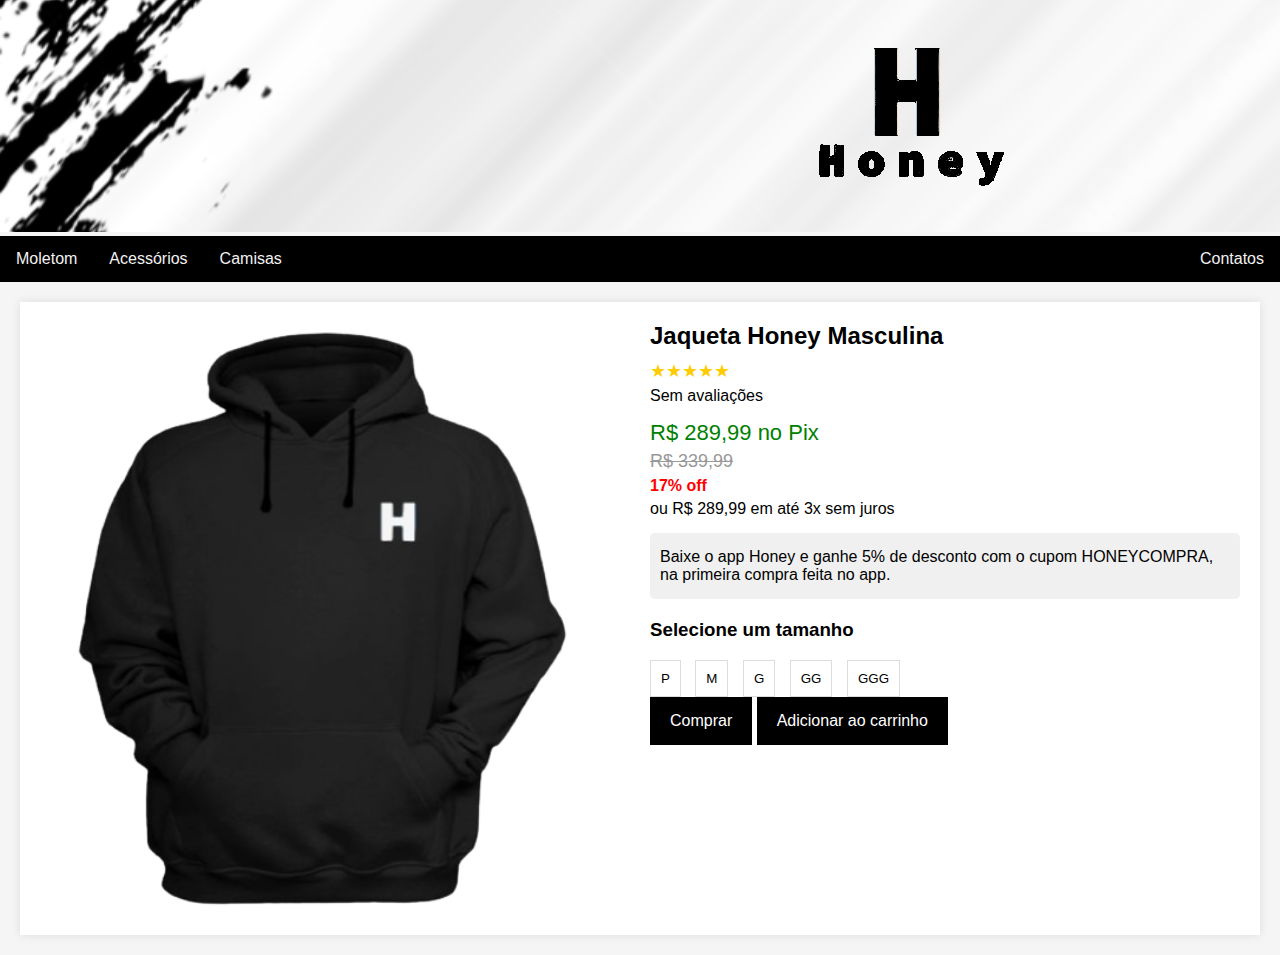
<file: ComprasMoletom.html>
<!DOCTYPE html>
<html lang="pt-BR">
<head>
    <meta charset="UTF-8">
    <meta name="viewport" content="width=device-width, initial-scale=1.0">
    <link rel="stylesheet" href="ComprasMoletom.css">
    <title>Produto - Loja Honey</title>
</head>

  <!-- Barra do logotipo -->
  <div class="logo-bar">
    <a href="PaginaPrincipal.html">
      <img src="./Imagens/background2.png" alt="Logotipo Loja Honey">
    </a>
  </div>

  <!-- Barra de navegação -->
  <div class="topnav">  
    <a href="PaginaMoletom.html">Moletom</a>
    <a href="#">Acessórios</a>
    <a href="#">Camisas</a>
    <a href="#" style="float:right">Contatos</a>
  </div>

<body>
    <div class="product-container">
        <!-- Imagens do produto -->
        <div class="product-images">
            <div class="main-image">
                <img src="Imagens/moletom.png" alt="Imagem principal do produto">
            </div>
        </div>

        <!-- Detalhes do produto -->
        <div class="product-details">
            <h1>Jaqueta Honey Masculina</h1>
            <div class="ratings">
                <span>★★★★★</span>
                <p>Sem avaliações</p>
            </div>
            <div class="price">
                <p class="discount-price">R$ 289,99 no Pix</p>
                <p class="original-price">R$ 339,99</p>
                <p class="discount-percentage">17% off</p>
                <p>ou R$ 289,99 em até 3x sem juros </p>
            </div>
            <div class="promo">
                <p>Baixe o app Honey e ganhe 5% de desconto com o cupom HONEYCOMPRA, na primeira compra feita no app.
            </div>

            <!-- Opções de tamanho -->
            <div class="sizes">
                <h3>Selecione um tamanho</h3>
                <div class="size-buttons">
                    <button>P</button>
                    <button>M</button>
                    <button>G</button>
                    <button>GG</button>
                    <button>GGG</button>
                </div>

        <!-- Botão de adicionar ao carrinho -->
        <button class="add-to-cart" id="buy-now">Comprar</button>
        <script>
            // Função para o botão "Comprar"
            document.getElementById("buy-now").addEventListener("click", function() {
                window.location.href = "PaginaComprarMoletom.html"; // URL de exemplo
            });
        </script>
        <button class="add-to-cart" id="add-to-cart">Adicionar ao carrinho</button>
        </div>
    </div>
</body>
</html>
</file>
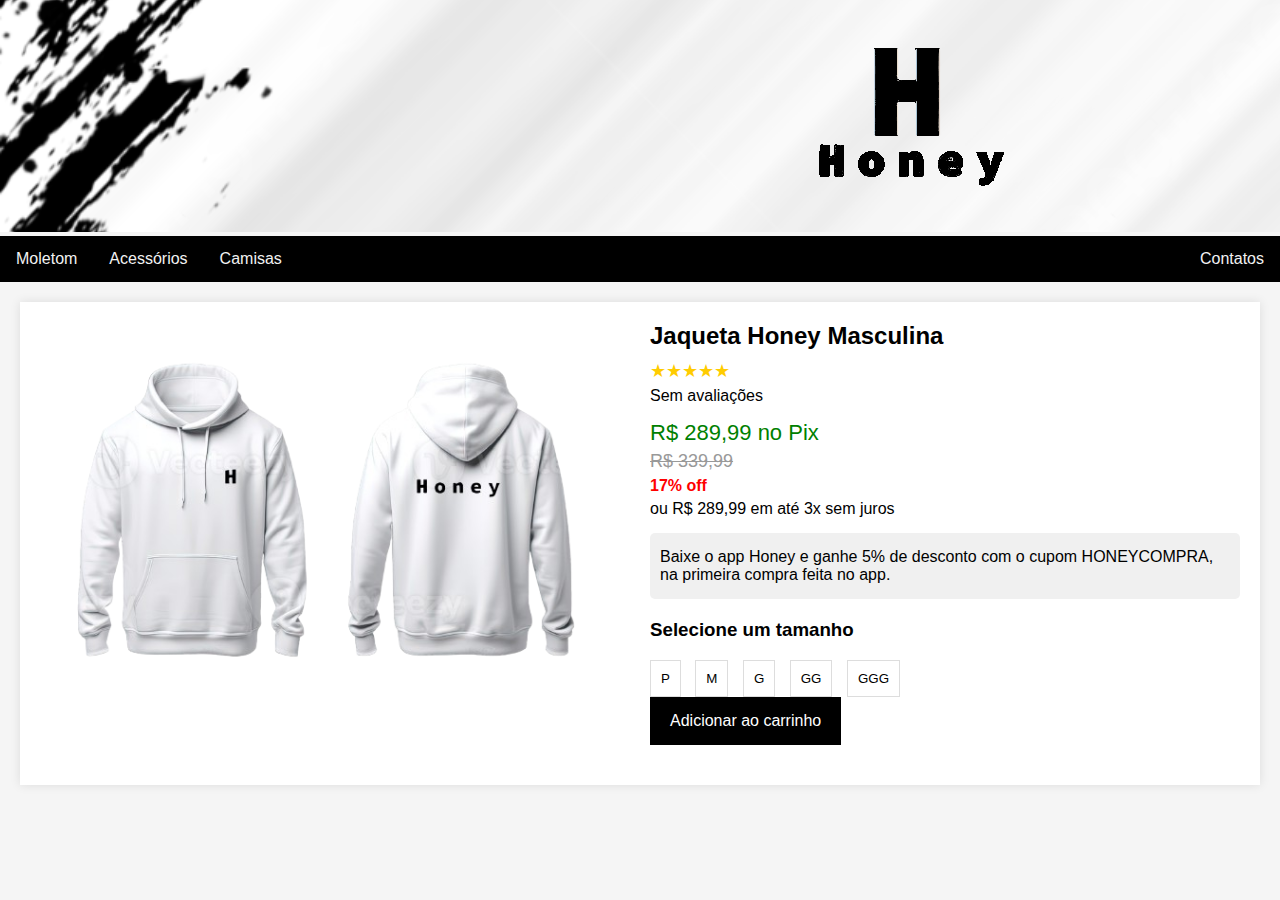
<file: ComprasMoletomBranco.html>
<!DOCTYPE html>
<html lang="pt-BR">
<head>
    <meta charset="UTF-8">
    <meta name="viewport" content="width=device-width, initial-scale=1.0">
    <link rel="stylesheet" href="ComprasMoletomBranco.css">
    <title>Produto - Loja Honey</title>
</head>

  <!-- Barra do logotipo -->
  <div class="logo-bar">
    <a href="PaginaPrincipal.html">
      <img src="./Imagens/background2.png" alt="Logotipo Loja Honey">
    </a>
  </div>

  <!-- Barra de navegação -->
  <div class="topnav">  
    <a href="PaginaMoletom.html">Moletom</a>
    <a href="#">Acessórios</a>
    <a href="#">Camisas</a>
    <a href="#" style="float:right">Contatos</a>
  </div>

<body>
    <div class="product-container">
        <!-- Imagens do produto -->
        <div class="product-images">
            <div class="main-image">
                <img src="Imagens/testao.png" alt="Imagem principal do produto">
            </div>
        </div>

        <!-- Detalhes do produto -->
        <div class="product-details">
            <h1>Jaqueta Honey Masculina</h1>
            <div class="ratings">
                <span>★★★★★</span>
                <p>Sem avaliações</p>
            </div>
            <div class="price">
                <p class="discount-price">R$ 289,99 no Pix</p>
                <p class="original-price">R$ 339,99</p>
                <p class="discount-percentage">17% off</p>
                <p>ou R$ 289,99 em até 3x sem juros </p>
            </div>
            <div class="promo">
                <p>Baixe o app Honey e ganhe 5% de desconto com o cupom HONEYCOMPRA, na primeira compra feita no app.
            </div>

            <!-- Opções de tamanho -->
            <div class="sizes">
                <h3>Selecione um tamanho</h3>
                <div class="size-buttons">
                    <button>P</button>
                    <button>M</button>
                    <button>G</button>
                    <button>GG</button>
                    <button>GGG</button>
                </div>

            <!-- Botão de adicionar ao carrinho -->
            <button class="add-to-cart">Adicionar ao carrinho</button>
        </div>
    </div>
</body>
</html>
</file>
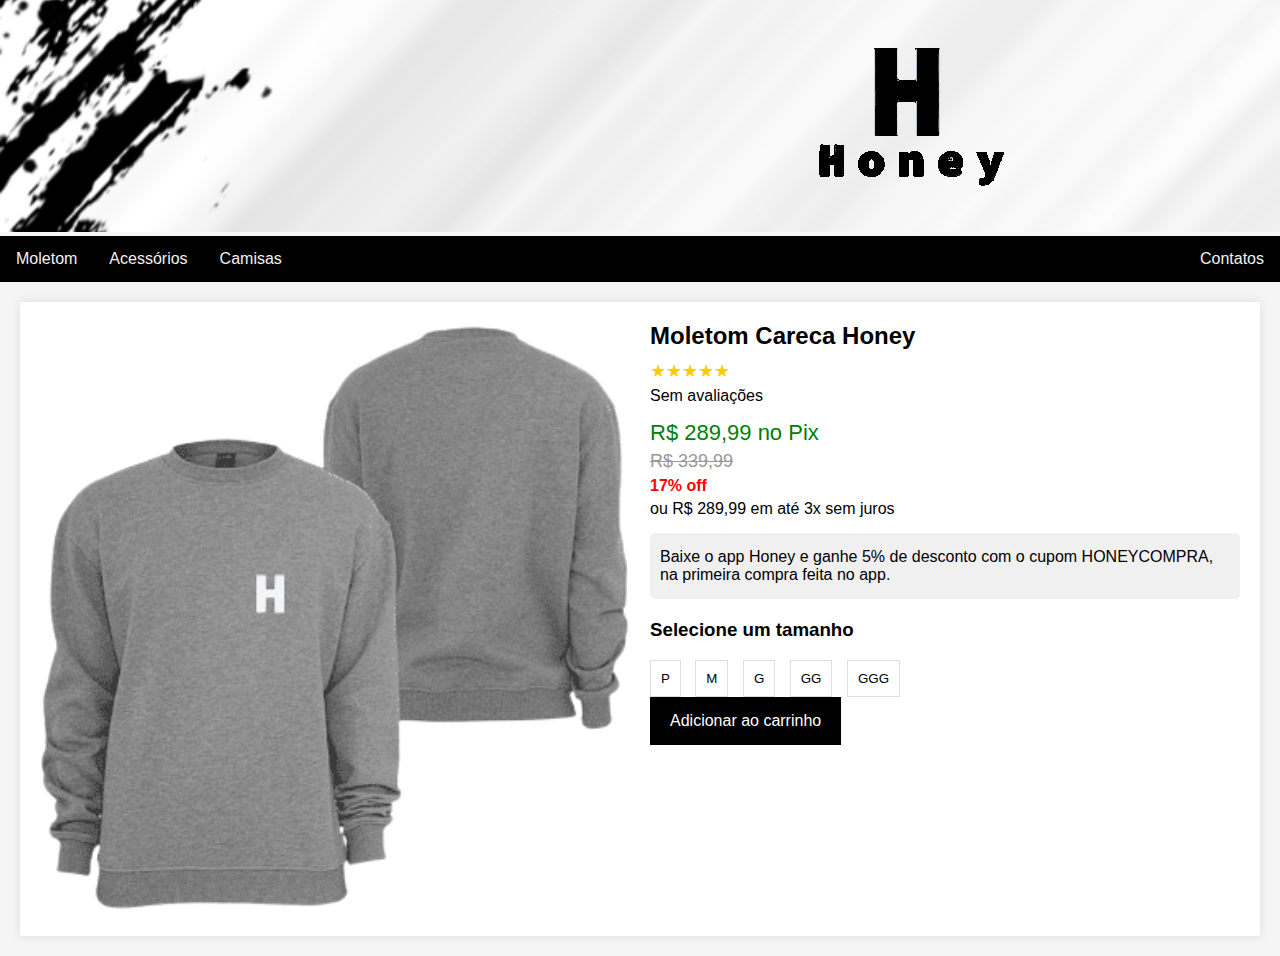
<file: ComprasMoletomCinza.html>
<!DOCTYPE html>
<html lang="pt-BR">
<head>
    <meta charset="UTF-8">
    <meta name="viewport" content="width=device-width, initial-scale=1.0">
    <link rel="stylesheet" href="ComprasMoletomCinza.css">
    <title>Produto - Loja Honey</title>
</head>

  <!-- Barra do logotipo -->
  <div class="logo-bar">
    <a href="PaginaPrincipal.html">
      <img src="./Imagens/background2.png" alt="Logotipo Loja Honey">
    </a>
  </div>

  <!-- Barra de navegação -->
  <div class="topnav">  
    <a href="PaginaMoletom.html">Moletom</a>
    <a href="#">Acessórios</a>
    <a href="#">Camisas</a>
    <a href="#" style="float:right">Contatos</a>
  </div>

<body>
    <div class="product-container">
        <!-- Imagens do produto -->
        <div class="product-images">
            <div class="main-image">
                <img src="Imagens/moletomcizaloja.png" alt="Imagem principal do produto">
            </div>
        </div>

        <!-- Detalhes do produto -->
        <div class="product-details">
            <h1>Moletom Careca Honey</h1>
            <div class="ratings">
                <span>★★★★★</span>
                <p>Sem avaliações</p>
            </div>
            <div class="price">
                <p class="discount-price">R$ 289,99 no Pix</p>
                <p class="original-price">R$ 339,99</p>
                <p class="discount-percentage">17% off</p>
                <p>ou R$ 289,99 em até 3x sem juros </p>
            </div>
            <div class="promo">
                <p>Baixe o app Honey e ganhe 5% de desconto com o cupom HONEYCOMPRA, na primeira compra feita no app.
            </div>

            <!-- Opções de tamanho -->
            <div class="sizes">
                <h3>Selecione um tamanho</h3>
                <div class="size-buttons">
                    <button>P</button>
                    <button>M</button>
                    <button>G</button>
                    <button>GG</button>
                    <button>GGG</button>
                </div>

            <!-- Botão de adicionar ao carrinho -->
            <button class="add-to-cart">Adicionar ao carrinho</button>
        </div>
    </div>
</body>
</html>
</file>
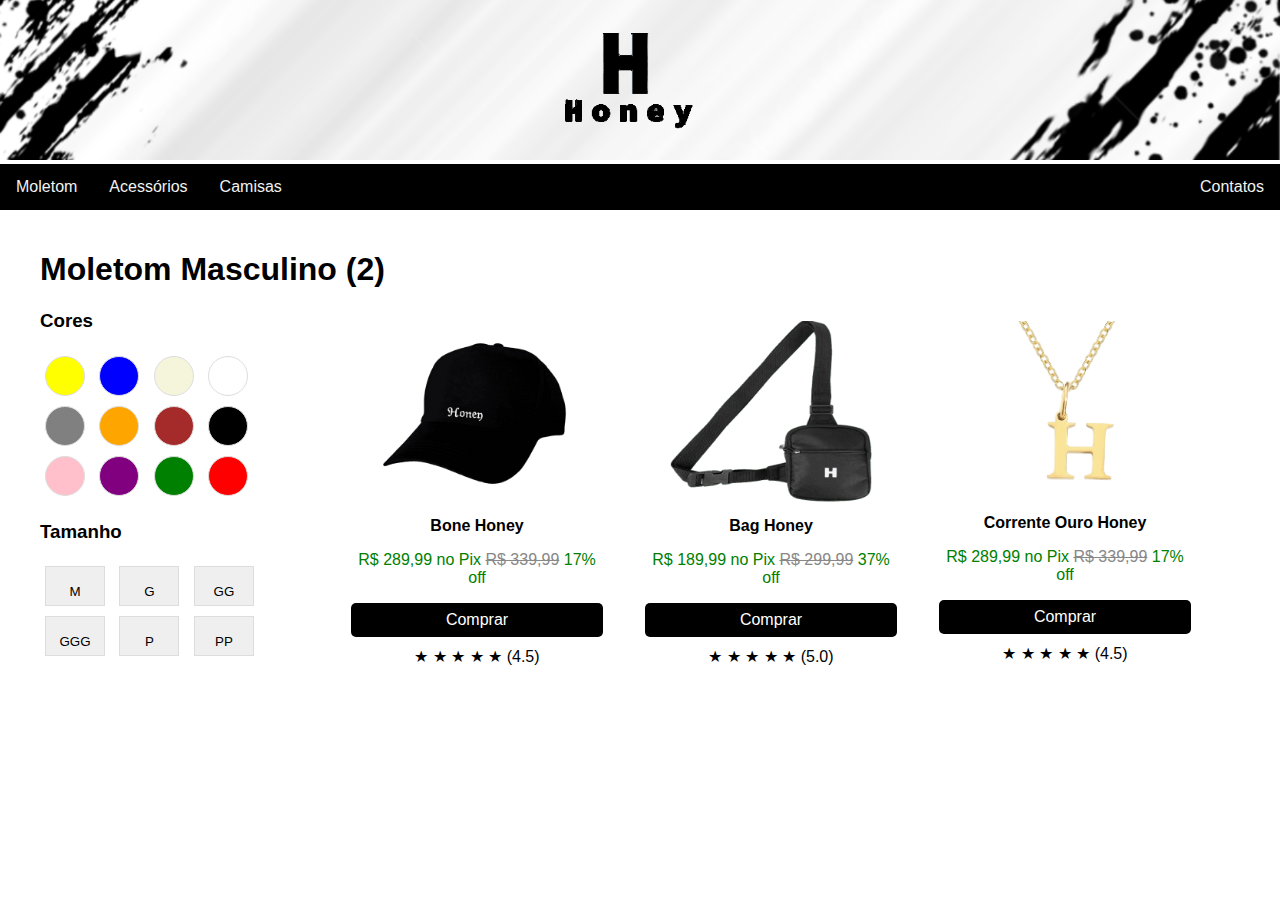
<file: PaginaAcessorios.html>
<!DOCTYPE html>
<html lang="pt-BR">
<head>
    <meta charset="UTF-8">
    <meta name="viewport" content="width=device-width, initial-scale=1.0">
    <title>Shorts para Adulto Masculino</title>
    <!-- Link para o arquivo CSS externo -->
    <link rel="stylesheet" href="PaginaAcessorios.css">
</head>
<body>

<div class="logo-bar">
    <a href="PaginaPrincipal.html">
        <img src="./Imagens/background2.png" alt="Logotipo Loja Honey">
    </a>
</div>

<div class="topnav">  
    <a href="PaginaMoletom.html">Moletom</a>
    <a href="PaginaAcessorios.html">Acessórios</a>
    <a href="PaginaCamisa.html">Camisas</a>
    <a href="#" style="float:right">Contatos</a>
</div>

<div class="container">
    <header>
        <h1>Moletom Masculino (2)</h1>
    </header>

    <section class="filter-section">
        <div class="colors">
            <h3>Cores</h3>
            <div class="color-options">
                <button class="color-btn" data-color="Amarelo" style="background-color: yellow;"></button>
                <button class="color-btn" data-color="Azul" style="background-color: blue;"></button>
                <button class="color-btn" data-color="Bege" style="background-color: beige;"></button>
                <button class="color-btn" data-color="Branco" style="background-color: white;"></button>
                <button class="color-btn" data-color="Cinza" style="background-color: gray;"></button>
                <button class="color-btn" data-color="Laranja" style="background-color: orange;"></button>
                <button class="color-btn" data-color="Marrom" style="background-color: brown;"></button>
                <button class="color-btn" data-color="Preto" style="background-color: black;"></button>
                <button class="color-btn" data-color="Rosa" style="background-color: pink;"></button>
                <button class="color-btn" data-color="Roxo" style="background-color: purple;"></button>
                <button class="color-btn" data-color="Verde" style="background-color: green;"></button>
                <button class="color-btn" data-color="Vermelho" style="background-color: red;"></button>
            </div>
        </div>

        <div class="sizes">
            <h3>Tamanho</h3>
            <div class="size-options">  
                <button class="size-btn" data-size="M">M</button>
                <button class="size-btn" data-size="G">G</button>
                <button class="size-btn" data-size="GG">GG</button>
                <button class="size-btn" data-size="GGG">GGG</button>
                <button class="size-btn" data-size="P">P</button>
                <button class="size-btn" data-size="PP">PP</button>
            </div>
        </div>

        <div class="modelos">
            <h3></h3>
            <p></p>
        </div>
    </section>

    <section class="products-section">
        <div class="product-card">
            <img src="Imagens/bone.png" alt="Bone Honey">
            <h3>Bone Honey</h3>
            <p class="price">R$ 289,99 no Pix <span class="old-price">R$ 339,99</span> 17% off</p>
            <a href="ComprasMoletom.html" class="buy-button">Comprar</a>
            <div class="rating">★ ★ ★ ★ ★ (4.5)</div>
        </div>
        <div class="product-card">
            <img src="Imagens/bag.png" alt="Bag Honey">
            <h3>Bag Honey</h3>
            <p class="price">R$ 189,99 no Pix <span class="old-price">R$ 299,99</span> 37% off</p>
            <a href="ComprasMoletomazul.html" class="buy-button">Comprar</a>
            <div class="rating">★ ★ ★ ★ ★ (5.0)</div>
        </div>
        <div class="product-card">
            <img src="Imagens/corrente.png" alt="Corrente Ouro Honey">
            <h3>Corrente Ouro Honey</h3>
            <p class="price">R$ 289,99 no Pix <span class="old-price">R$ 339,99</span> 17% off</p>
            <a href="ComprasMoletomBranco.html" class="buy-button">Comprar</a>
            <div class="rating">★ ★ ★ ★ ★ (4.5)</div>
        </div>
    </section>

    <div style="clear: both;"></div>
</div>

</body>
</html>
</file>
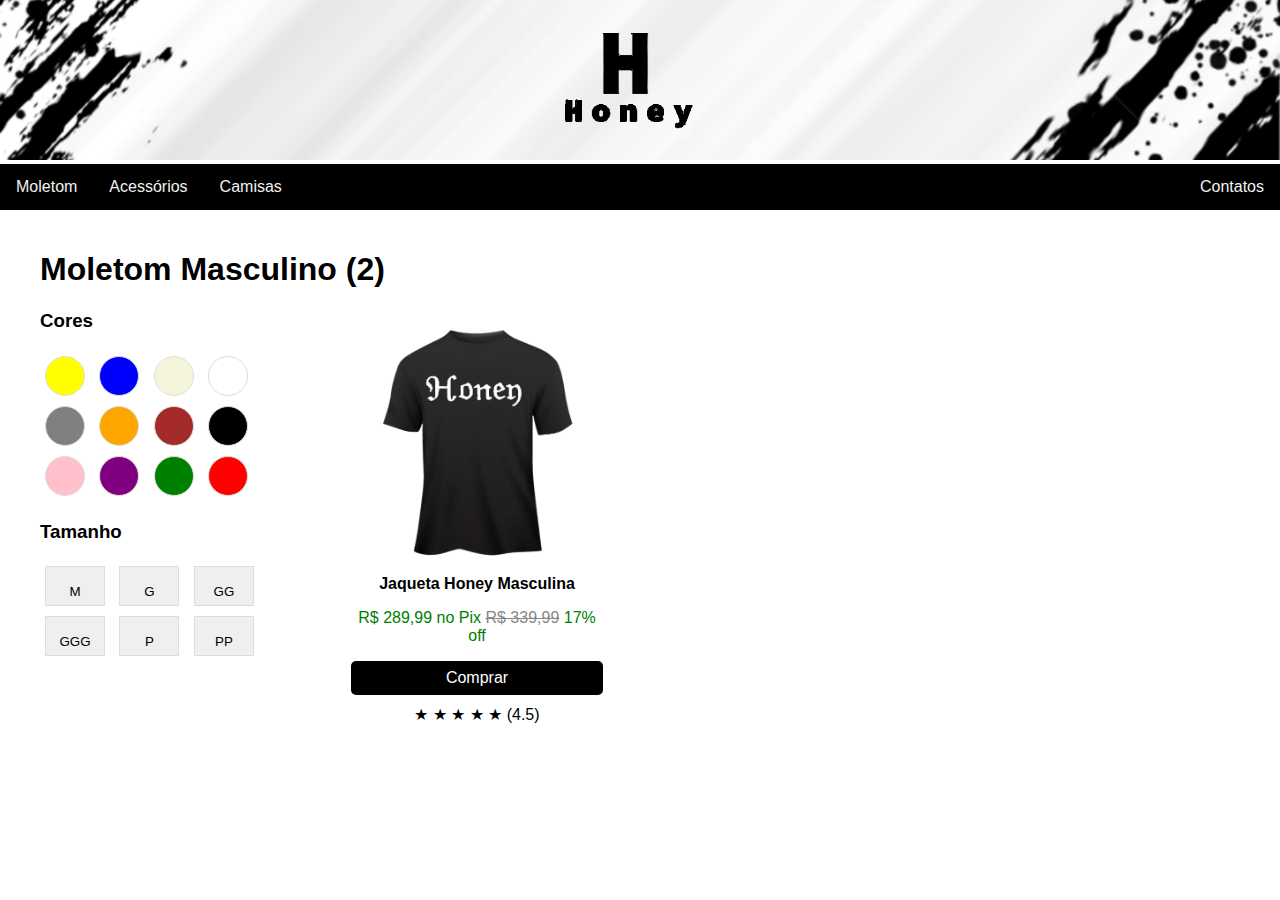
<file: PaginaCamisa.html>
<!DOCTYPE html>
<html lang="pt-BR">
<head>
    <meta charset="UTF-8">
    <meta name="viewport" content="width=device-width, initial-scale=1.0">
    <title>Shorts para Adulto Masculino</title>
    <!-- Link para o arquivo CSS externo -->
    <link rel="stylesheet" href="PaginaCamisa.css">
</head>
<body>

<div class="logo-bar">
    <a href="PaginaPrincipal.html">
        <img src="./Imagens/background2.png" alt="Logotipo Loja Honey">
    </a>
</div>

<div class="topnav">  
    <a href="PaginaMoletom.html">Moletom</a>
    <a href="PaginaAcessorios.html">Acessórios</a>
    <a href="PaginaCamisa.html">Camisas</a>
    <a href="#" style="float:right">Contatos</a>
</div>

<div class="container">
    <header>
        <h1>Moletom Masculino (2)</h1>
    </header>

    <section class="filter-section">
        <div class="colors">
            <h3>Cores</h3>
            <div class="color-options">
                <button class="color-btn" data-color="Amarelo" style="background-color: yellow;"></button>
                <button class="color-btn" data-color="Azul" style="background-color: blue;"></button>
                <button class="color-btn" data-color="Bege" style="background-color: beige;"></button>
                <button class="color-btn" data-color="Branco" style="background-color: white;"></button>
                <button class="color-btn" data-color="Cinza" style="background-color: gray;"></button>
                <button class="color-btn" data-color="Laranja" style="background-color: orange;"></button>
                <button class="color-btn" data-color="Marrom" style="background-color: brown;"></button>
                <button class="color-btn" data-color="Preto" style="background-color: black;"></button>
                <button class="color-btn" data-color="Rosa" style="background-color: pink;"></button>
                <button class="color-btn" data-color="Roxo" style="background-color: purple;"></button>
                <button class="color-btn" data-color="Verde" style="background-color: green;"></button>
                <button class="color-btn" data-color="Vermelho" style="background-color: red;"></button>
            </div>
        </div>

        <div class="sizes">
            <h3>Tamanho</h3>
            <div class="size-options">  
                <button class="size-btn" data-size="M">M</button>
                <button class="size-btn" data-size="G">G</button>
                <button class="size-btn" data-size="GG">GG</button>
                <button class="size-btn" data-size="GGG">GGG</button>
                <button class="size-btn" data-size="P">P</button>
                <button class="size-btn" data-size="PP">PP</button>
            </div>
        </div>

        <div class="modelos">
            <h3></h3>
            <p></p>
        </div>
    </section>

    <section class="products-section">
        <div class="product-card">
            <img src="Imagens/blusa.png" alt="Jaqueta Honey Masculina">
            <h3>Jaqueta Honey Masculina</h3>
            <p class="price">R$ 289,99 no Pix <span class="old-price">R$ 339,99</span> 17% off</p>
            <a href="ComprasMoletom.html" class="buy-button">Comprar</a>
            <div class="rating">★ ★ ★ ★ ★ (4.5)</div>
        </div>
    </section>

    <div style="clear: both;"></div>
</div>

</body>
</html>
</file>
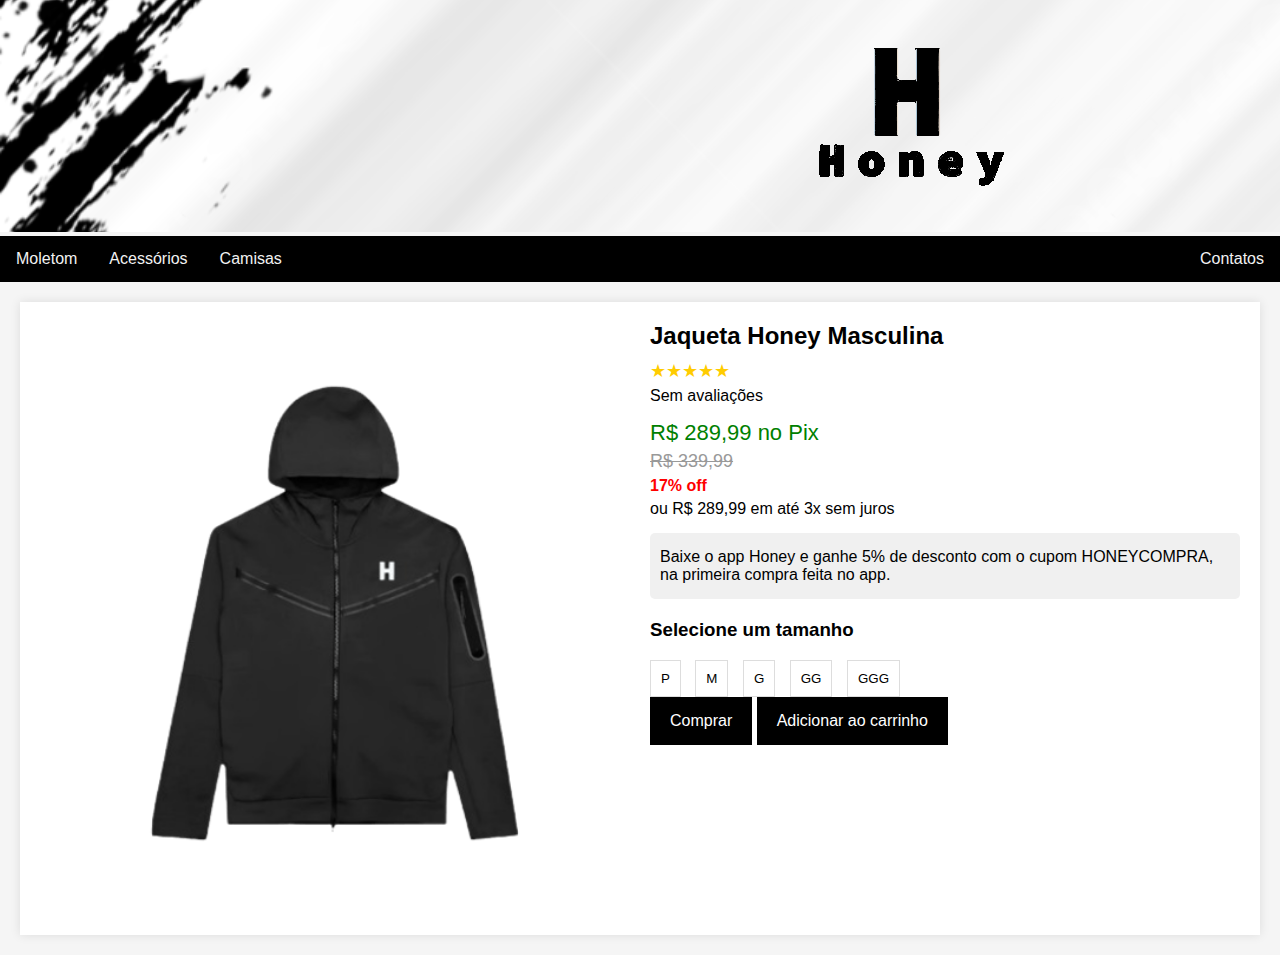
<file: PaginaCompraMoletomTech.html>
<!DOCTYPE html>
<html lang="pt-BR">
<head>
    <meta charset="UTF-8">
    <meta name="viewport" content="width=device-width, initial-scale=1.0">
    <link rel="stylesheet" href="PaginaCompraMoletomTech.css">
    <title>Produto - Loja Honey</title>
</head>

  <!-- Barra do logotipo -->
  <div class="logo-bar">
    <a href="PaginaPrincipal.html">
      <img src="./Imagens/background2.png" alt="Logotipo Loja Honey">
    </a>
  </div>

  <div class="topnav">  
    <a href="PaginaMoletom.html">Moletom</a>
    <a href="PaginaAcessorios.html">Acessórios</a>
    <a href="PaginaCamisa.html">Camisas</a>
    <a href="#" style="float:right">Contatos</a>
</div>

<body>
    <div class="product-container">
        <!-- Imagens do produto -->
        <div class="product-images">
            <div class="main-image">
                <img src="Imagens/moletomtech.png" alt="Imagem principal do produto">
            </div>
        </div>

        <!-- Detalhes do produto -->
        <div class="product-details">
            <h1>Jaqueta Honey Masculina</h1>
            <div class="ratings">
                <span>★★★★★</span>
                <p>Sem avaliações</p>
            </div>
            <div class="price">
                <p class="discount-price">R$ 289,99 no Pix</p>
                <p class="original-price">R$ 339,99</p>
                <p class="discount-percentage">17% off</p>
                <p>ou R$ 289,99 em até 3x sem juros </p>
            </div>
            <div class="promo">
                <p>Baixe o app Honey e ganhe 5% de desconto com o cupom HONEYCOMPRA, na primeira compra feita no app.
            </div>

            <!-- Opções de tamanho -->
            <div class="sizes">
                <h3>Selecione um tamanho</h3>
                <div class="size-buttons">
                    <button>P</button>
                    <button>M</button>
                    <button>G</button>
                    <button>GG</button>
                    <button>GGG</button>
                </div>

        <!-- Botão de adicionar ao carrinho -->
        <button class="add-to-cart" id="buy-now">Comprar</button>
        <script>
            // Função para o botão "Comprar"
            document.getElementById("buy-now").addEventListener("click", function() {
                window.location.href = "PaginaComprarMoletom.html"; // URL de exemplo
            });
        </script>
        <button class="add-to-cart" id="add-to-cart">Adicionar ao carrinho</button>
        </div>
    </div>
</body>
</html>
</file>
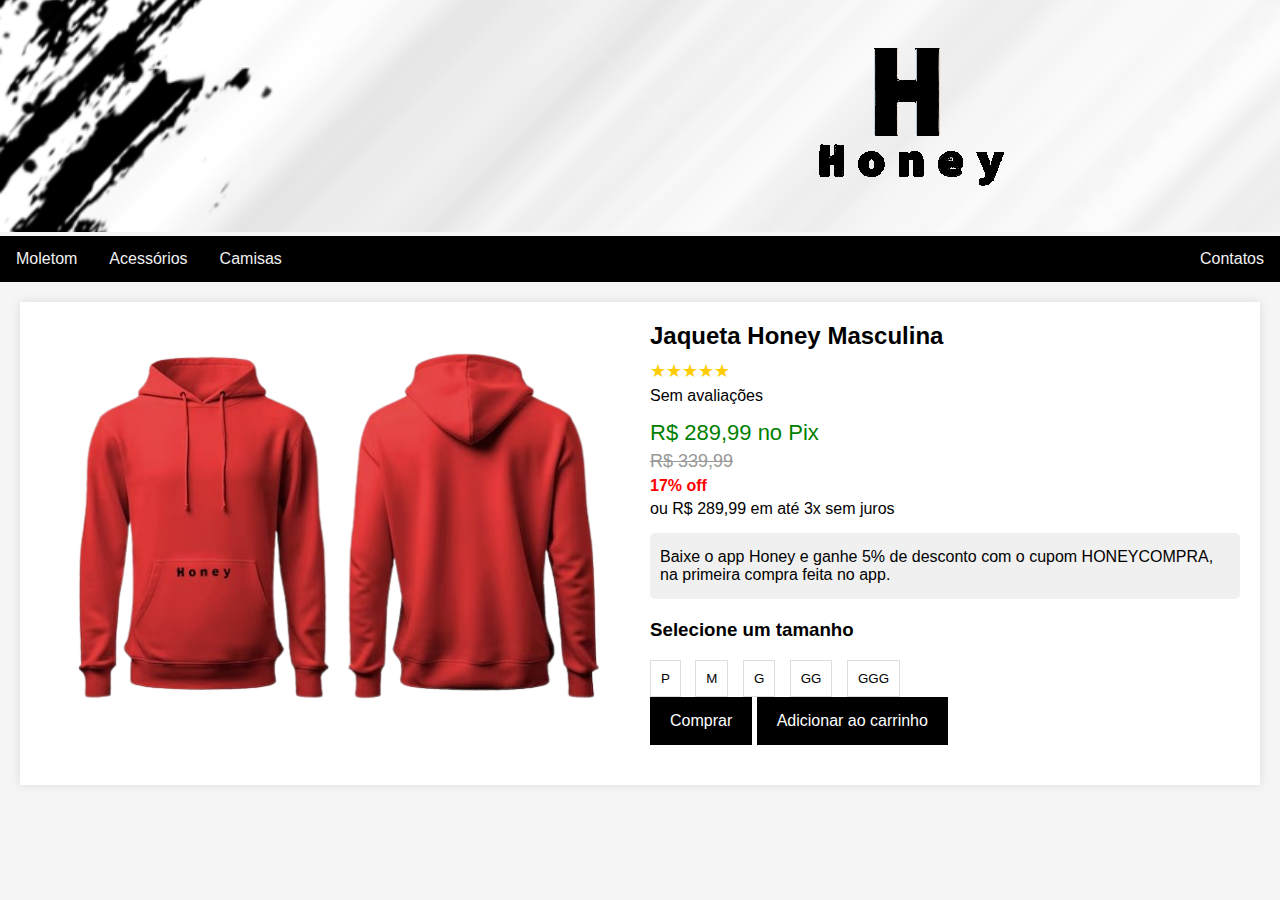
<file: PaginaCompraMoletomVermelho.html>
<!DOCTYPE html>
<html lang="pt-BR">
<head>
    <meta charset="UTF-8">
    <meta name="viewport" content="width=device-width, initial-scale=1.0">
    <link rel="stylesheet" href="ComprasMoletom.css">
    <title>Produto - Loja Honey</title>
</head>

  <!-- Barra do logotipo -->
  <div class="logo-bar">
    <a href="PaginaPrincipal.html">
      <img src="./Imagens/background2.png" alt="Logotipo Loja Honey">
    </a>
  </div>

  <div class="topnav">  
    <a href="PaginaMoletom.html">Moletom</a>
    <a href="PaginaAcessorios.html">Acessórios</a>
    <a href="PaginaCamisa.html">Camisas</a>
    <a href="#" style="float:right">Contatos</a>
</div>

<body>
    <div class="product-container">
        <!-- Imagens do produto -->
        <div class="product-images">
            <div class="main-image">
                <img src="Imagens/moletaloja.png" alt="Imagem principal do produto">
            </div>
        </div>

        <!-- Detalhes do produto -->
        <div class="product-details">
            <h1>Jaqueta Honey Masculina</h1>
            <div class="ratings">
                <span>★★★★★</span>
                <p>Sem avaliações</p>
            </div>
            <div class="price">
                <p class="discount-price">R$ 289,99 no Pix</p>
                <p class="original-price">R$ 339,99</p>
                <p class="discount-percentage">17% off</p>
                <p>ou R$ 289,99 em até 3x sem juros </p>
            </div>
            <div class="promo">
                <p>Baixe o app Honey e ganhe 5% de desconto com o cupom HONEYCOMPRA, na primeira compra feita no app.
            </div>

            <!-- Opções de tamanho -->
            <div class="sizes">
                <h3>Selecione um tamanho</h3>
                <div class="size-buttons">
                    <button>P</button>
                    <button>M</button>
                    <button>G</button>
                    <button>GG</button>
                    <button>GGG</button>
                </div>

        <!-- Botão de adicionar ao carrinho -->
        <button class="add-to-cart" id="buy-now">Comprar</button>
        <script>
            // Função para o botão "Comprar"
            document.getElementById("buy-now").addEventListener("click", function() {
                window.location.href = "PaginaComprarMoletom.html"; // URL de exemplo
            });
        </script>
        <button class="add-to-cart" id="add-to-cart">Adicionar ao carrinho</button>
        </div>
    </div>
</body>
</html>
</file>
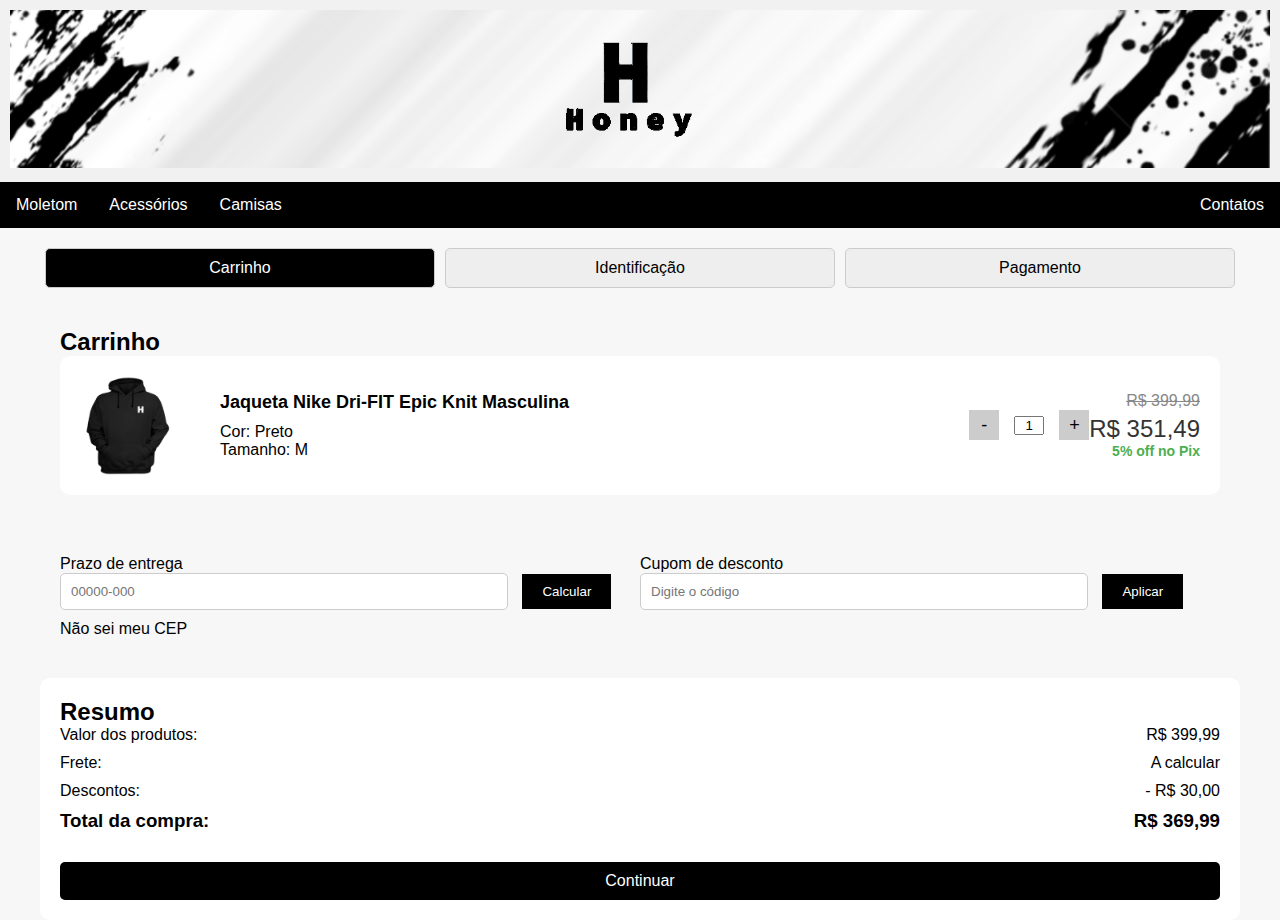
<file: PaginaComprarMoletom.html>
<!DOCTYPE html>
<html lang="pt-BR">
<head>
    <meta charset="UTF-8">
    <meta name="viewport" content="width=device-width, initial-scale=1.0">
    <title>Nike Cart</title>
    <link rel="stylesheet" href="PaginaComprarMoletom.css">
</head>
<body>

    <!-- Barra do logotipo -->
    <div class="logo-bar">
        <a href="PaginaPrincipal.html">
            <img src="./Imagens/background2.png" alt="Logotipo Loja Honey">
        </a>
    </div>

    <div class="topnav">  
        <a href="PaginaMoletom.html">Moletom</a>
        <a href="PaginaAcessorios.html">Acessórios</a>
        <a href="PaginaCamisa.html">Camisas</a>
        <a href="#" style="float:right">Contatos</a>
    </div>

    <main>
        <div class="progress-bar">
            <div class="step completed">Carrinho</div>
            <div class="step">Identificação</div>
            <div class="step">Pagamento</div>
        </div>

        <section class="cart">
            <h2>Carrinho</h2>
            <div class="cart-item">
                <img src="Imagens/moletom.png" alt="Jaqueta Nike Dri-FIT" class="item-image">
                <div class="item-details">
                    <h3>Jaqueta Nike Dri-FIT Epic Knit Masculina</h3>
                    <p>Cor: Preto</p>
                    <p>Tamanho: M</p>
                </div>
                <div class="item-quantity">
                    <!-- Seletor de quantidade integrado -->
                    <button class="quantity-btn" id="decrease">-</button>
                    <input type="text" id="quantity" value="1" readonly style="text-align: center; width: 30px;"/>
                    <button class="quantity-btn" id="increase">+</button>
                </div>
                <div class="item-price">
                    <p class="old-price">R$ 399,99</p>
                    <p class="new-price" id="price">R$ 369,99</p>
                    <p class="pix-discount">5% off no Pix</p>
                </div>
            </div>
        </section>

        <section class="delivery-discount">
            <div class="delivery-time">
                <label for="cep">Prazo de entrega</label>
                <input type="text" id="cep" placeholder="00000-000">
                <button id="calculate-shipping">Calcular</button>
                <a href="https://buscacepinter.correios.com.br/app/endereco/index.php">Não sei meu CEP</a>
                <p id="shipping-result"></p> <!-- Resultado do prazo de entrega -->
            </div>

            <div class="discount-code">
                <label for="discount">Cupom de desconto</label>
                <input type="text" id="discount-code" placeholder="Digite o código">
                <button id="apply-discount">Aplicar</button>
                <p class="message" id="discount-message"></p>
            </div>
        </section>

        <section class="summary">
            <h2>Resumo</h2>
            <p>Valor dos produtos: <span>R$ 399,99</span></p>
            <p>Frete: <span>A calcular</span></p>
            <p>Descontos: <span id="discount-value">- R$ 30,00</span></p>
            <h3>Total da compra: <span id="discounted-price">R$ 369,99</span></h3>
            <form action="" method="GET">
                <button class="continue-btn" type="submit">Continuar</button>
            </form>            
        </section>
    </main>

    <script>
        const decreaseButton = document.getElementById('decrease');
        const increaseButton = document.getElementById('increase');
        const quantityInput = document.getElementById('quantity');
        const priceDisplay = document.getElementById('price');
        const originalPrice = 369.99; // Valor original do produto
        const discountPercentage = 0.05; // 5% de desconto para pagamento com Pix

        function updatePrice() {
            const quantity = parseInt(quantityInput.value);
            const discountedPrice = originalPrice * (1 - discountPercentage);
            const totalPrice = discountedPrice * quantity;
            priceDisplay.textContent = `R$ ${totalPrice.toFixed(2).replace('.', ',')}`;
        }

        decreaseButton.addEventListener('click', () => {
            let quantity = parseInt(quantityInput.value);
            if (quantity > 1) {
                quantity -= 1;
                quantityInput.value = quantity;
                updatePrice();
            }
        });

        increaseButton.addEventListener('click', () => {
            let quantity = parseInt(quantityInput.value);
            quantity += 1;
            quantityInput.value = quantity;
            updatePrice();
        });

        updatePrice();

        // Função para aplicar o desconto
        document.getElementById('apply-discount').addEventListener('click', function() {
            var discountCode = document.getElementById('discount-code').value;
            var discountMessage = document.getElementById('discount-message');
            var discountedPriceField = document.getElementById('discounted-price');

            // Verificar se o código de desconto é válido
            if (discountCode === "HONEYCOMPRA") {
                var discountedPrice = originalPrice * 0.9; // 10% de desconto
                discountedPriceField.textContent = "R$ " + discountedPrice.toFixed(2); // Atualizar o preço com desconto
                discountMessage.textContent = "Desconto aplicado com sucesso!";
                discountMessage.style.color = "green";
            } else {
                discountMessage.textContent = "Código de desconto inválido.";
                discountMessage.style.color = "red";
                discountedPriceField.textContent = "R$ " + originalPrice.toFixed(2); // Voltar ao preço original
            }
        });

        // Função para calcular o prazo de entrega
        document.getElementById('calculate-shipping').addEventListener('click', function() {
            var cep = document.getElementById('cep').value;
            var shippingResult = document.getElementById('shipping-result');

            // Simulação de verificação de CEP e cálculo de prazo
            if (cep.match(/^\d{5}-\d{3}$/)) { // Verifica se o CEP está no formato correto
                var deliveryTime = calculateDeliveryTime(cep);
                shippingResult.textContent = "Prazo de entrega estimado: " + deliveryTime + " dias úteis.";
                shippingResult.style.color = "green";
            } else {
                shippingResult.textContent = "Por favor, insira um CEP válido.";
                shippingResult.style.color = "red";
            }
        });

        // Função fictícia para calcular o prazo com base no CEP (aqui usamos apenas uma simulação)
        function calculateDeliveryTime(cep) {
            // Simulação: baseia-se no primeiro dígito do CEP
            var firstDigit = parseInt(cep.charAt(0));
            var deliveryDays;

            if (firstDigit <= 2) {
                deliveryDays = 3; // Para CEPs iniciados com 0, 1 ou 2
            } else if (firstDigit <= 5) {
                deliveryDays = 5; // Para CEPs iniciados com 3, 4 ou 5
            } else {
                deliveryDays = 7; // Para demais regiões
            }

            return deliveryDays;
        }
    </script>

</body>
</html>
</file>
<file: ComprasMoletom.css>
body {
    font-family: Arial, sans-serif;
    margin: 0;
    padding: 0;
    background-color: #f5f5f5;
}

.product-container {
    display: flex;
    max-width: 1200px;
    margin: 20px auto;
    padding: 20px;
    background-color: #fff;
    box-shadow: 0 0 10px rgba(0, 0, 0, 0.1);
}

.product-images {
    flex: 1;
    margin-right: 20px;
}

.main-image img {
    width: 100%;
    height: auto;
}

.thumbnail-images {
    display: flex;
    gap: 10px;
    margin-top: 10px;
}

.thumbnail-images img {
    width: 80px;
    height: auto;
    cursor: pointer;
    border: 1px solid #ddd;
    padding: 5px;
}

.product-details {
    flex: 1;
}

.product-details h1 {
    font-size: 24px;
    margin: 0;
}

.product-details p {
    margin: 5px 0;
}

.ratings {
    margin: 10px 0;
}

.ratings span {
    font-size: 18px;
    color: #ffcc00;
}

.price {
    margin: 15px 0;
}

.discount-price {
    font-size: 22px;
    color: green;
    margin: 0;
}

.original-price {
    font-size: 18px;
    text-decoration: line-through;
    color: #999;
}

.discount-percentage {
    color: red;
    font-weight: bold;
}

.promo {
    background-color: #f0f0f0;
    padding: 10px;
    border-radius: 5px;
    margin: 10px 0;
}

.sizes {
    margin: 20px 0;
}

.size-buttons button {
    background-color: #fff;
    border: 1px solid #ddd;
    padding: 10px;
    margin-right: 10px;
    cursor: pointer;
}

.size-buttons button:hover {
    background-color: #ddd;
}

.add-to-cart {
    background-color: #000;
    color: #fff;
    border: none;
    padding: 15px 20px;
    cursor: pointer;
    font-size: 16px;
}

.add-to-cart:hover {
    background-color: #333;
}

  /* Navbar */
  .topnav {
    overflow: hidden;
    background-color: #000000;
    margin: 0;
    padding: 0;
  }
  
  .topnav a {
    float: left;
    display: block;
    color: #f2f2f2;
    text-align: center;
    padding: 14px 16px;
    text-decoration: none;
  }
  
  .topnav a:hover {
    background-color: #ddd;
    color: black;
  }
  
  .topnav a:last-child {
    float: right;
  }
</file>
<file: ComprasMoletomBranco.css>
body {
    font-family: Arial, sans-serif;
    margin: 0;
    padding: 0;
    background-color: #f5f5f5;
}

.product-container {
    display: flex;
    max-width: 1200px;
    margin: 20px auto;
    padding: 20px;
    background-color: #fff;
    box-shadow: 0 0 10px rgba(0, 0, 0, 0.1);
}

.product-images {
    flex: 1;
    margin-right: 20px;
}

.main-image img {
    width: 100%;
    height: auto;
}

.thumbnail-images {
    display: flex;
    gap: 10px;
    margin-top: 10px;
}

.thumbnail-images img {
    width: 80px;
    height: auto;
    cursor: pointer;
    border: 1px solid #ddd;
    padding: 5px;
}

.product-details {
    flex: 1;
}

.product-details h1 {
    font-size: 24px;
    margin: 0;
}

.product-details p {
    margin: 5px 0;
}

.ratings {
    margin: 10px 0;
}

.ratings span {
    font-size: 18px;
    color: #ffcc00;
}

.price {
    margin: 15px 0;
}

.discount-price {
    font-size: 22px;
    color: green;
    margin: 0;
}

.original-price {
    font-size: 18px;
    text-decoration: line-through;
    color: #999;
}

.discount-percentage {
    color: red;
    font-weight: bold;
}

.promo {
    background-color: #f0f0f0;
    padding: 10px;
    border-radius: 5px;
    margin: 10px 0;
}

.sizes {
    margin: 20px 0;
}

.size-buttons button {
    background-color: #fff;
    border: 1px solid #ddd;
    padding: 10px;
    margin-right: 10px;
    cursor: pointer;
}

.size-buttons button:hover {
    background-color: #ddd;
}

.add-to-cart {
    background-color: #000;
    color: #fff;
    border: none;
    padding: 15px 20px;
    cursor: pointer;
    font-size: 16px;
}

.add-to-cart:hover {
    background-color: #333;
}

  /* Navbar */
  .topnav {
    overflow: hidden;
    background-color: #000000;
    margin: 0;
    padding: 0;
  }
  
  .topnav a {
    float: left;
    display: block;
    color: #f2f2f2;
    text-align: center;
    padding: 14px 16px;
    text-decoration: none;
  }
  
  .topnav a:hover {
    background-color: #ddd;
    color: black;
  }
  
  .topnav a:last-child {
    float: right;
  }
</file>
<file: ComprasMoletomCinza.css>
body {
    font-family: Arial, sans-serif;
    margin: 0;
    padding: 0;
    background-color: #f5f5f5;
}

.product-container {
    display: flex;
    max-width: 1200px;
    margin: 20px auto;
    padding: 20px;
    background-color: #fff;
    box-shadow: 0 0 10px rgba(0, 0, 0, 0.1);
}

.product-images {
    flex: 1;
    margin-right: 20px;
}

.main-image img {
    width: 100%;
    height: auto;
}

.thumbnail-images {
    display: flex;
    gap: 10px;
    margin-top: 10px;
}

.thumbnail-images img {
    width: 80px;
    height: auto;
    cursor: pointer;
    border: 1px solid #ddd;
    padding: 5px;
}

.product-details {
    flex: 1;
}

.product-details h1 {
    font-size: 24px;
    margin: 0;
}

.product-details p {
    margin: 5px 0;
}

.ratings {
    margin: 10px 0;
}

.ratings span {
    font-size: 18px;
    color: #ffcc00;
}

.price {
    margin: 15px 0;
}

.discount-price {
    font-size: 22px;
    color: green;
    margin: 0;
}

.original-price {
    font-size: 18px;
    text-decoration: line-through;
    color: #999;
}

.discount-percentage {
    color: red;
    font-weight: bold;
}

.promo {
    background-color: #f0f0f0;
    padding: 10px;
    border-radius: 5px;
    margin: 10px 0;
}

.sizes {
    margin: 20px 0;
}

.size-buttons button {
    background-color: #fff;
    border: 1px solid #ddd;
    padding: 10px;
    margin-right: 10px;
    cursor: pointer;
}

.size-buttons button:hover {
    background-color: #ddd;
}

.add-to-cart {
    background-color: #000;
    color: #fff;
    border: none;
    padding: 15px 20px;
    cursor: pointer;
    font-size: 16px;
}

.add-to-cart:hover {
    background-color: #333;
}

  /* Navbar */
  .topnav {
    overflow: hidden;
    background-color: #000000;
    margin: 0;
    padding: 0;
  }
  
  .topnav a {
    float: left;
    display: block;
    color: #f2f2f2;
    text-align: center;
    padding: 14px 16px;
    text-decoration: none;
  }
  
  .topnav a:hover {
    background-color: #ddd;
    color: black;
  }
  
  .topnav a:last-child {
    float: right;
  }
</file>
<file: PaginaAcessorios.css>
body {
    font-family: Arial, sans-serif;
    margin: 0;
    padding: 0;
}

.buy-button {
    display: block;
    background-color: #000;
    color: #fff;
    padding: 8px;
    text-decoration: none;
    border-radius: 5px;
    margin-top: 10px;
}

.logo-bar {
    text-align: center;
    margin: 0;
}

.logo-bar img {
    width: 100%;
    height: auto;
}

.topnav {
    overflow: hidden;
    background-color: #000000;
    margin: 0;
    padding: 0;
}

.topnav a {
    float: left;
    display: block;
    color: #f2f2f2;
    text-align: center;
    padding: 14px 16px;
    text-decoration: none;
}

.topnav a:hover {
    background-color: #ddd;
    color: black;
}

.topnav a:last-child {
    float: right;
}

.container {
    max-width: 1200px;
    margin: 0 auto;
    padding: 20px;
}

.filter-section {
    width: 20%;
    float: left;
}

.filter-section h3 {
    margin-top: 0;
}

.colors, .sizes, .prices, .modelos {
    margin-bottom: 20px;
}

.products-section {
    width: 75%;
    float: right;
    display: flex;
    flex-wrap: wrap;
    gap: 20px;
}

.product-card {
    width: 28%;
    border: 1px solid #ffffff;
    padding: 10px;
    text-align: center;
}

.product-card img {
    width: 80%;
    height: auto;
}

.product-card h3 {
    font-size: 16px;
    margin: 10px 0;
}

.price {
    color: green;
    font-size: 16px;
}

.old-price {
    text-decoration: line-through;
    color: #888;
}

.rating {
    margin: 10px 0;
}

.color-btn, .size-btn {
    cursor: pointer;
    padding: 5px;
    border: 1px solid #ddd;
}

.color-btn {
    width: 40px;
    height: 40px;
    border-radius: 50%;
    margin: 5px;
}

.size-btn {
    display: inline-block;
    width: 60px;
    height: 40px;
    text-align: center;
    line-height: 40px;
    margin: 5px;
}

.color-btn.active, .size-btn.active {
    border-color: blue;
    background-color: #e0e0ff;
}

.color-btn:hover, .size-btn:hover {
    border-color: black;
}
</file>
<file: PaginaCamisa.css>
body {
    font-family: Arial, sans-serif;
    margin: 0;
    padding: 0;
}

.buy-button {
    display: block;
    background-color: #000;
    color: #fff;
    padding: 8px;
    text-decoration: none;
    border-radius: 5px;
    margin-top: 10px;
}

.logo-bar {
    text-align: center;
    margin: 0;
}

.logo-bar img {
    width: 100%;
    height: auto;
}

.topnav {
    overflow: hidden;
    background-color: #000000;
    margin: 0;
    padding: 0;
}

.topnav a {
    float: left;
    display: block;
    color: #f2f2f2;
    text-align: center;
    padding: 14px 16px;
    text-decoration: none;
}

.topnav a:hover {
    background-color: #ddd;
    color: black;
}

.topnav a:last-child {
    float: right;
}

.container {
    max-width: 1200px;
    margin: 0 auto;
    padding: 20px;
}

.filter-section {
    width: 20%;
    float: left;
}

.filter-section h3 {
    margin-top: 0;
}

.colors, .sizes, .prices, .modelos {
    margin-bottom: 20px;
}

.products-section {
    width: 75%;
    float: right;
    display: flex;
    flex-wrap: wrap;
    gap: 20px;
}

.product-card {
    width: 28%;
    border: 1px solid #ffffff;
    padding: 10px;
    text-align: center;
}

.product-card img {
    width: 80%;
    height: auto;
}

.product-card h3 {
    font-size: 16px;
    margin: 10px 0;
}

.price {
    color: green;
    font-size: 16px;
}

.old-price {
    text-decoration: line-through;
    color: #888;
}

.rating {
    margin: 10px 0;
}

.color-btn, .size-btn {
    cursor: pointer;
    padding: 5px;
    border: 1px solid #ddd;
}

.color-btn {
    width: 40px;
    height: 40px;
    border-radius: 50%;
    margin: 5px;
}

.size-btn {
    display: inline-block;
    width: 60px;
    height: 40px;
    text-align: center;
    line-height: 40px;
    margin: 5px;
}

.color-btn.active, .size-btn.active {
    border-color: blue;
    background-color: #e0e0ff;
}

.color-btn:hover, .size-btn:hover {
    border-color: black;
}
</file>
<file: PaginaCompraMoletomTech.css>
body {
    font-family: Arial, sans-serif;
    margin: 0;
    padding: 0;
    background-color: #f5f5f5;
}

.product-container {
    display: flex;
    max-width: 1200px;
    margin: 20px auto;
    padding: 20px;
    background-color: #fff;
    box-shadow: 0 0 10px rgba(0, 0, 0, 0.1);
}

.product-images {
    flex: 1;
    margin-right: 20px;
}

.main-image img {
    width: 100%;
    height: auto;
}

.thumbnail-images {
    display: flex;
    gap: 10px;
    margin-top: 10px;
}

.thumbnail-images img {
    width: 80px;
    height: auto;
    cursor: pointer;
    border: 1px solid #ddd;
    padding: 5px;
}

.product-details {
    flex: 1;
}

.product-details h1 {
    font-size: 24px;
    margin: 0;
}

.product-details p {
    margin: 5px 0;
}

.ratings {
    margin: 10px 0;
}

.ratings span {
    font-size: 18px;
    color: #ffcc00;
}

.price {
    margin: 15px 0;
}

.discount-price {
    font-size: 22px;
    color: green;
    margin: 0;
}

.original-price {
    font-size: 18px;
    text-decoration: line-through;
    color: #999;
}

.discount-percentage {
    color: red;
    font-weight: bold;
}

.promo {
    background-color: #f0f0f0;
    padding: 10px;
    border-radius: 5px;
    margin: 10px 0;
}

.sizes {
    margin: 20px 0;
}

.size-buttons button {
    background-color: #fff;
    border: 1px solid #ddd;
    padding: 10px;
    margin-right: 10px;
    cursor: pointer;
}

.size-buttons button:hover {
    background-color: #ddd;
}

.add-to-cart {
    background-color: #000;
    color: #fff;
    border: none;
    padding: 15px 20px;
    cursor: pointer;
    font-size: 16px;
}

.add-to-cart:hover {
    background-color: #333;
}

  /* Navbar */
  .topnav {
    overflow: hidden;
    background-color: #000000;
    margin: 0;
    padding: 0;
  }
  
  .topnav a {
    float: left;
    display: block;
    color: #f2f2f2;
    text-align: center;
    padding: 14px 16px;
    text-decoration: none;
  }
  
  .topnav a:hover {
    background-color: #ddd;
    color: black;
  }
  
  .topnav a:last-child {
    float: right;
  }
</file>
<file: PaginaComprarMoletom.css>
* {
    margin: 0;
    padding: 0;
    box-sizing: border-box;
    font-family: Arial, sans-serif;
}

body {
    background-color: #f7f7f7;
    padding: 20px;
}

header {
    text-align: left;
    padding: 20px 0;
}

header img {
    width: 60px;
}

main {
    max-width: 1200px;
    margin: 0 auto;
}

.progress-bar {
    display: flex;
    justify-content: space-between;
    margin-bottom: 20px;
}

.progress-bar .step {
    width: 30%;
    text-align: center;
    padding: 10px;
    background-color: #eee;
    border: 1px solid #ccc;
    border-radius: 5px;
}

.progress-bar .step.completed {
    background-color: #000;
    color: #fff;
}

.cart-item {
    display: flex;
    justify-content: space-between;
    background-color: #fff;
    padding: 20px;
    margin-bottom: 20px;
    border-radius: 10px;
}

.item-image {
    width: 100px;
    height: 100px;
}

.item-details {
    flex: 1;
    padding: 0 20px;
}

.item-details h3 {
    margin-bottom: 10px;
    font-size: 18px;
}

.item-quantity {
    display: flex;
    align-items: center;
}

.quantity-btn {
    background-color: #ccc;
    border: none;
    padding: 5px 10px;
    cursor: pointer;
}

.item-quantity input {
    width: 50px;
    text-align: center;
    margin: 0 10px;
}

.item-price {
    text-align: right;
}

.old-price {
    text-decoration: line-through;
    color: #888;
}

.new-price {
    color: #000;
    font-size: 18px;
    margin-top: 5px;
}

.pix-discount {
    color: green;
    font-size: 14px;
}

.delivery-discount {
    display: flex;
    justify-content: space-between;
    margin-bottom: 20px;
}

.delivery-discount div {
    width: 45%;
}

.delivery-discount input {
    width: 80%;
    padding: 10px;
    border: 1px solid #ccc;
    border-radius: 5px;
}

.delivery-discount button {
    padding: 10px 20px;
    background-color: #000;
    color: #fff;
    border: none;
    cursor: pointer;
    margin-left: 10px;
}

.delivery-discount a {
    display: block;
    margin-top: 10px;
    color: #000;
    text-decoration: none;
}

.summary {
    background-color: #fff;
    padding: 20px;
    border-radius: 10px;
}

.summary p, .summary h3 {
    display: flex;
    justify-content: space-between;
    margin-bottom: 10px;
}

.continue-btn {
    width: 100%;
    padding: 15px;
    background-color: #000;
    color: #fff;
    border: none;
    border-radius: 5px;
    cursor: pointer;
    margin-top: 20px;
}

.discount-section {
    margin: 20px 0;
}

.discount-input {
    padding: 10px;
    width: 300px;
    font-size: 16px;
    border: 1px solid #000;
    border-radius: 5px;
}

.apply-button {
    padding: 10px 20px;
    background-color: #000;
    color: #fff;
    border: none;
    cursor: pointer;
    border-radius: 5px;
    font-size: 16px;
}

.apply-button:hover {
    background-color: #333;
}

.message {
    margin-top: 10px;
    font-size: 16px;
}

.logo-bar a {
    display: inline-block;
    width: 100%;
    height: auto;
  }
  
.logo-bar img {
    width: 100%;
    height: auto;
    max-width: 100vw;
}

  /* Navbar */
  .topnav {
    overflow: hidden;
    background-color: #000000;
    margin: 0;
    padding: 0;
  }
  
  .topnav a {
    float: left;
    display: block;
    color: #f2f2f2;
    text-align: center;
    padding: 14px 16px;
    text-decoration: none;
  }
  
  .topnav a:hover {
    background-color: #ddd;
    color: rgb(0, 0, 0);
  }
  
  .topnav a:last-child {
    float: right;
  }

  /* Estilos gerais */
body {
    font-family: Arial, sans-serif;
    margin: 0;
    padding: 0;
}

/* Barra do logotipo */
.logo-bar {
    background-color: #f1f1f1;
    padding: 10px;
    text-align: center;
}

/* Navegação superior */
.topnav {
    overflow: hidden;
    background-color: #000000;
}

.topnav a {
    float: left;
    display: block;
    color: white;
    text-align: center;
    padding: 14px 16px;
    text-decoration: none;
}

.topnav a:hover {
    background-color: #ddd;
    color: black;
}

/* Barra de progresso */
.progress-bar {
    display: flex;
    justify-content: space-between;
    margin: 20px 0;
}

.step {
    flex: 1;
    padding: 10px;
    text-align: center;
    background-color: #eee;
    margin: 0 5px;
}

.completed {
    background-color: #4caf50;
    color: white;
}

/* Carrinho */
.cart {
    padding: 20px;
}

.cart-item {
    display: flex;
    align-items: center;
    margin-bottom: 20px;
}

.item-image {
    width: 100px;
    height: auto;
    margin-right: 20px;
}

.item-details {
    flex: 1;
}

.item-quantity {
    display: flex;
    align-items: center;
    gap: 5px;
}

.quantity-btn {
    width: 30px;
    height: 30px;
    font-size: 18px;
}

.item-price {
    text-align: right;
}

.old-price {
    text-decoration: line-through;
    color: #888;
}

.new-price {
    font-size: 24px;
    color: #333;
}

.pix-discount {
    color: #4caf50;
    font-weight: bold;
}

/* Seção de entrega e desconto */
.delivery-discount {
    display: flex;
    justify-content: space-between;
    padding: 20px;
}

.delivery-time, .discount-code {
    flex: 1;
    margin-right: 20px;
}

.message {
    font-size: 14px;
    margin-top: 5px;
}

/* Resumo */
.summary {
    padding: 20px;
}

.continue-btn {
    background-color: #000000;
    color: white;
    border: none;
    padding: 10px 20px;
    font-size: 16px;
    cursor: pointer;
    margin-top: 20px;
}

.continue-btn:hover {
    background-color: #000000;
}
</file>
